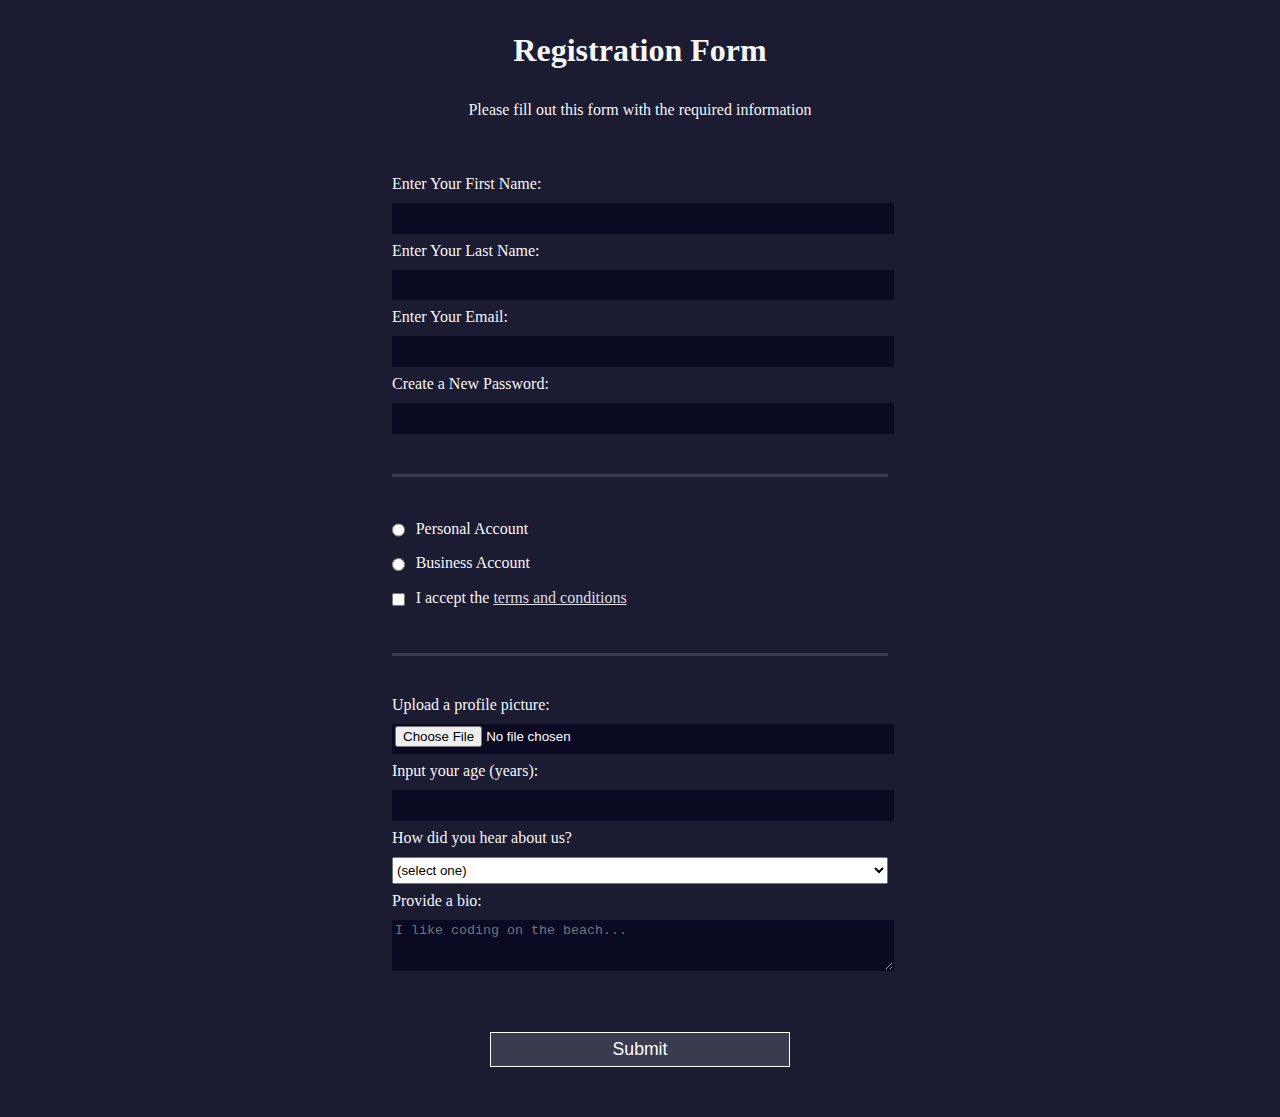
<file: Web Design/Registration Form/index.html>
<!DOCTYPE html>
<html lang="en">
  <head>
    <meta charset="UTF-8" />
    <title>Registration Form</title>
    <link rel="stylesheet" href="style.css" />
  </head>
  <body>
    <h1>Registration Form</h1>
    <p>Please fill out this form with the required information</p>
    <form method="post" action="https://register-demo.freecodecamp.org">
      <fieldset>
        <label for="first-name"
          >Enter Your First Name:
          <input id="first-name" name="first-name" type="text" required
        /></label>
        <label for="last-name"
          >Enter Your Last Name:
          <input id="last-name" name="last-name" type="text" required
        /></label>
        <label for="email"
          >Enter Your Email:
          <input id="email" name="email" type="email" required
        /></label>
        <label for="new-password"
          >Create a New Password:
          <input
            id="new-password"
            name="new-password"
            type="password"
            pattern="[a-z0-5]{8,}"
            required
        /></label>
      </fieldset>
      <fieldset>
        <label for="personal-account"
          ><input
            id="personal-account"
            type="radio"
            name="account-type"
            class="inline"
          />
          Personal Account</label
        >
        <label for="business-account"
          ><input
            id="business-account"
            type="radio"
            name="account-type"
            class="inline"
          />
          Business Account</label
        >
        <label for="terms-and-conditions">
          <input
            id="terms-and-conditions"
            type="checkbox"
            required
            name="terms-and-conditions"
            class="inline"
          />
          I accept the
          <a href="https://www.freecodecamp.org/news/terms-of-service/"
            >terms and conditions</a
          >
        </label>
      </fieldset>
      <fieldset>
        <label for="profile-picture"
          >Upload a profile picture:
          <input id="profile-picture" type="file" name="file"
        /></label>
        <label for="age"
          >Input your age (years):
          <input id="age" type="number" name="age" min="13" max="120"
        /></label>
        <label for="referrer"
          >How did you hear about us?
          <select id="referrer" name="referrer">
            <option value="">(select one)</option>
            <option value="1">freeCodeCamp News</option>
            <option value="2">freeCodeCamp YouTube Channel</option>
            <option value="3">freeCodeCamp Forum</option>
            <option value="4">Other</option>
          </select>
        </label>
        <label for="bio"
          >Provide a bio:
          <textarea
            id="bio"
            name="bio"
            rows="3"
            cols="30"
            placeholder="I like coding on the beach..."
          ></textarea>
        </label>
      </fieldset>
      <input type="submit" value="Submit" />
    </form>
  </body>
</html>
</file>
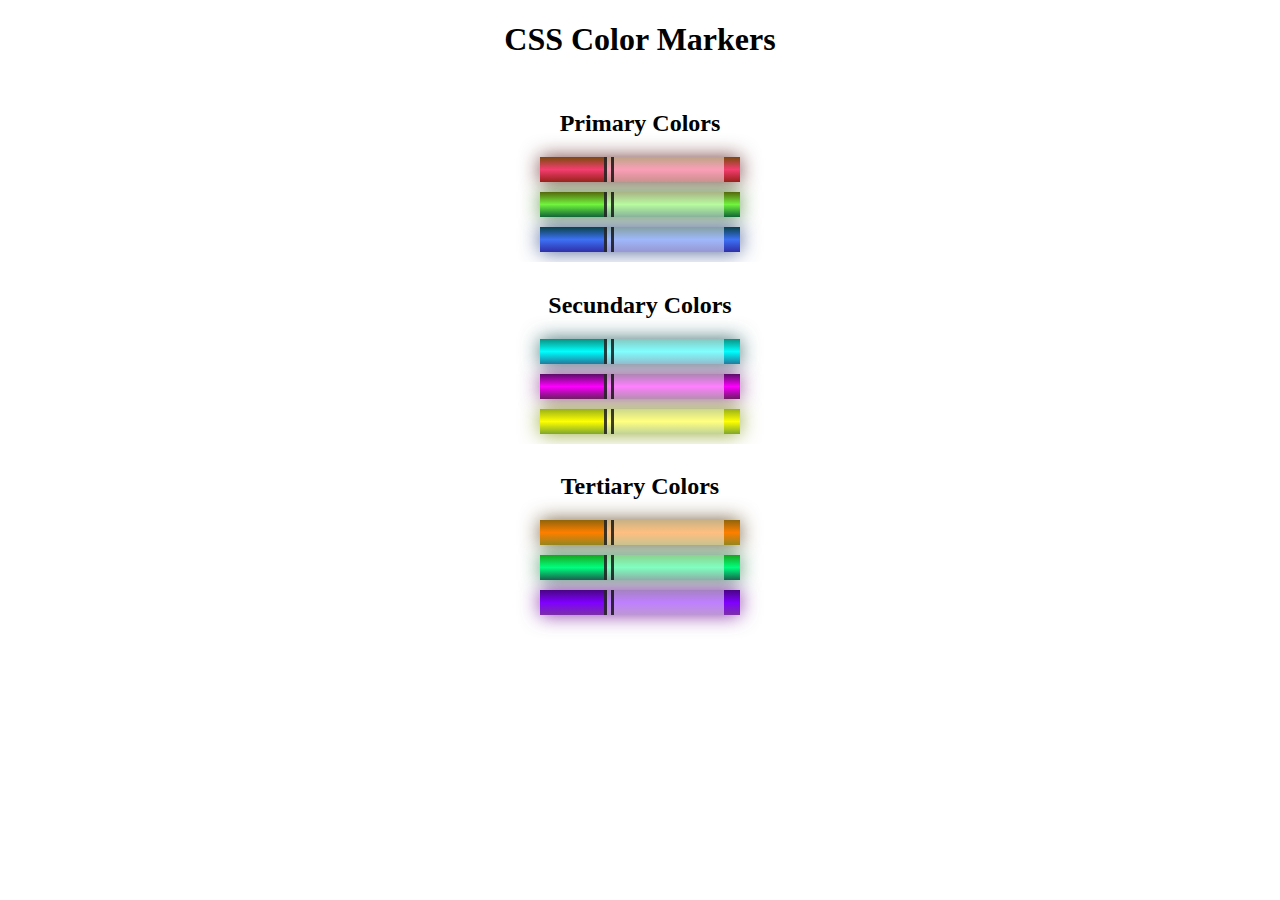
<file: Web Design/Colored Markers/Colored Markers.html>
<!DOCTYPE html>
<html lang="es">
  <head>
    <meta charset="utf-8">
    <meta name="viewport" content="width=device-width, initial-scale=1.0">
    <title>Colored Markers</title>
    <link rel="stylesheet" href="styles.css">
  </head>
  <body>
    <h1>CSS Color Markers</h1>
    <div class="container">
      <h2>Primary Colors </h2>
      <div class="marker red">
        <div class="cap"></div>
        <div class="sleeve"></div>
      </div>
      <div class="marker green">
        <div class="cap"></div>
        <div class="sleeve"></div>
      </div>
      <div class="marker blue">
        <div class="cap"></div>
        <div class="sleeve"></div>
      </div>

      <div class="container">
        <h2>Secundary Colors</h2>
        <div class="marker cian">
          <div class="cap"></div>
          <div class="sleeve"></div>
        </div>
        <div class="marker magenta">
          <div class="cap"></div>
          <div class="sleeve"></div>
        </div>
        <div class="marker amarillo">
          <div class="cap"></div>
          <div class="sleeve"></div>
        </div>

        <div class="container">
          <h2>Tertiary Colors</h2>
          <div class="marker orange">
            <div class="cap"></div>
            <div class="sleeve"></div>
          </div>
          <div class="marker yellow-green">
            <div class="cap"></div>
            <div class="sleeve"></div>
          </div>
          <div class="marker violet">
            <div class="cap"></div>
            <div class="sleeve"></div>
          </div>

    </div>
  </body>
</html>
</file>
<file: Web Design/Registration Form/style.css>
body {
  width: 100%;
  height: 100vh;
  margin: 0;
  background-color: #1b1b32;
  color: #f5f6f7;
  font-family: Tahoma;
  font-size: 16px;
}

h1,
p {
  margin: 1em auto;
  text-align: center;
}

form {
  width: 60vw;
  max-width: 500px;
  min-width: 300px;
  margin: 0 auto;
  padding-bottom: 2em;
}

fieldset {
  border: none;
  padding: 2rem 0;
  border-bottom: 3px solid #3b3b4f;
}

fieldset:last-of-type {
  border-bottom: none;
}

label {
  display: block;
  margin: 0.5rem 0;
}

input,
textarea,
select {
  margin: 10px 0 0 0;
  width: 100%;
  min-height: 2em;
}

input,
textarea {
  background-color: #0a0a23;
  border: 1px solid #0a0a23;
  color: #ffffff;
}

.inline {
  width: unset;
  margin: 0 0.5em 0 0;
  vertical-align: middle;
}

input[type="submit"] {
  display: block;
  width: 60%;
  margin: 1em auto;
  height: 2em;
  font-size: 1.1rem;
  background-color: #3b3b4f;
  border-color: white;
  min-width: 300px;
}

input[type="file"] {
  padding: 1px 2px;
}

a {
  color: #dfdfe2;
}
</file>
<file: Web Design/Colored Markers/styles.css>
h1, h2{
    text-align: center;
  }
  
  .container {
    background-color: rgb(255, 255, 255);
    padding: 10px 0;

  }
  
  .marker {
    width: 200px;
    height: 25px;
    margin: 10px auto;
    
  }
  
  .cap {
    width: 60px;
    height: 25px;
  }
  
  .sleeve {
    width: 110px;
    height: 25px;
    background-color: rgba(255, 255, 255, 0.5);
    border-left: 10px double rgba(0, 0, 0, 0.75);
  }
  
  .cap, .sleeve {
    display: inline-block;
  }
  
  .red {
    background: linear-gradient(rgb(122, 74, 14), rgb(245, 62, 113), rgb(162, 27, 27));
    box-shadow: 0 0 20px 0 rgba(83, 14, 14, 0.8);
  }
  
  .green {
    background: linear-gradient(#55680D, #71F53E, #116C31);
    box-shadow: 0 0 20px 0 #3B7E20CC;
  }

  .blue {
    background: linear-gradient(hsl(186, 76%, 16%), hsl(223, 90%, 60%), hsl(240, 56%, 42%));
    box-shadow: 0 0 20px 0 hsla(223,59%,31%,0.8);
  }

  .cian {
    background: linear-gradient(rgb(10, 145, 129), rgb(0, 255, 255), rgb(27, 133, 162));
    box-shadow: 0 0 20px 0 rgba(14, 78, 83, 0.8)
  }
  
  .magenta {
    background: linear-gradient(#5c0d68, rgb(255,0,255), #6c116c);
    box-shadow: 0 0 20px 0 #79207ecc;
  }

  .amarillo {
    background: linear-gradient(hsl(69, 77%, 39%), rgb(255, 255, 0), hsl(81, 56%, 42%));
    box-shadow: 0 0 20px 0 hsla(70, 100%, 29%, 0.8);
  }

  .orange {
    background: linear-gradient(rgb(145, 100, 10), rgb(255, 127, 0), rgb(162, 135, 27));
    box-shadow: 0 0 20px 0 rgba(83, 55, 14, 0.8)
  }
  
  .yellow-green {
    background: linear-gradient(#17a51e,rgb(0, 255, 127), #116c49);
    box-shadow: 0 0 20px 0 #207e47cc;
  }

  .violet {
    background: linear-gradient(hsl(272, 93%, 27%), rgb(127, 0, 255), hsl(278, 56%, 42%));
    box-shadow: 0 0 20px 0 hsla(284, 100%, 29%, 0.8);
  }
</file>
